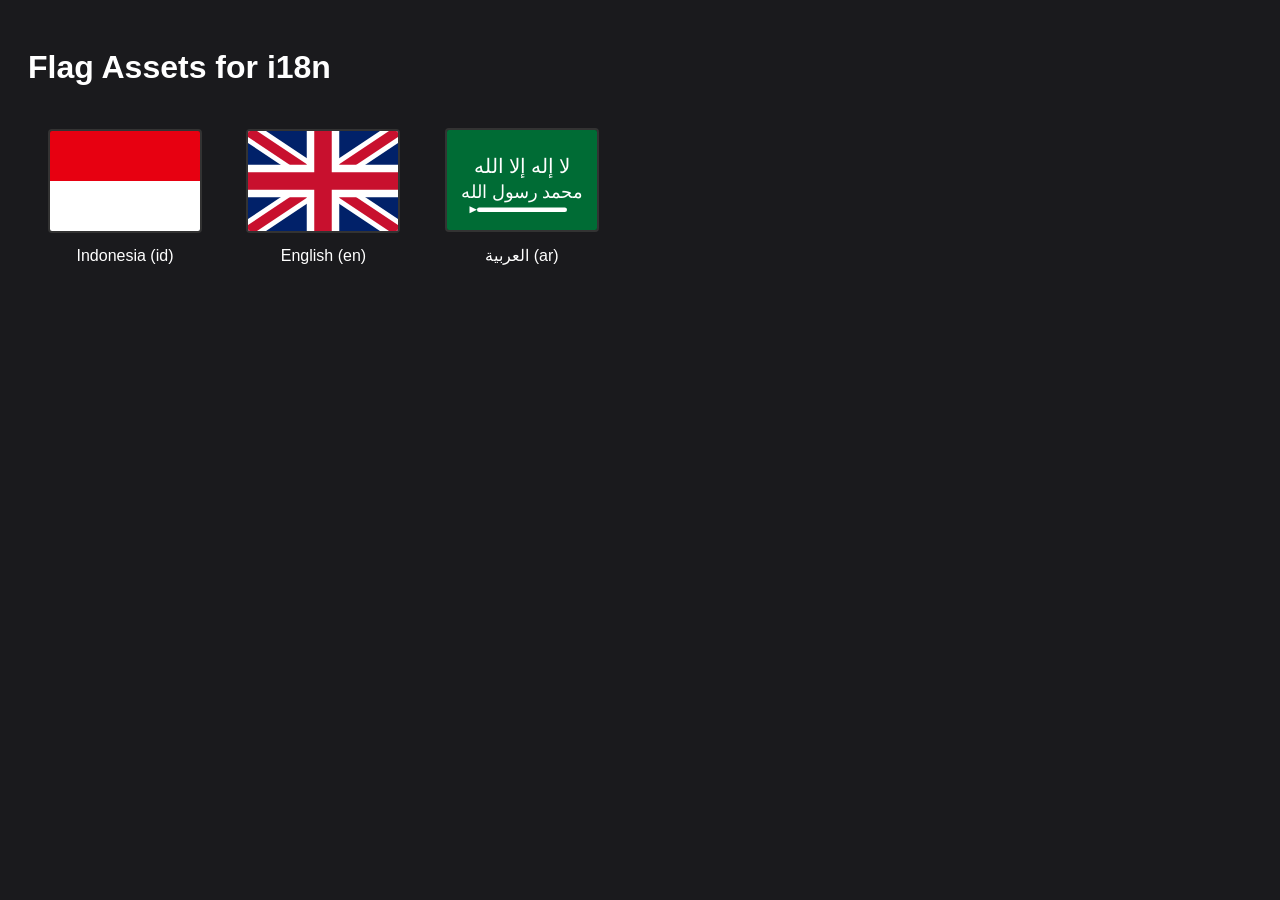
<file: public/assets/flags/index.html>
﻿<!DOCTYPE html>
<html>
<head>
    <title>Flag Assets</title>
    <style>
        body { font-family: sans-serif; padding: 20px; background: #1a1a1d; color: white; }
        .flag { display: inline-block; margin: 20px; text-align: center; }
        .flag img { width: 150px; height: 100px; border: 2px solid #333; border-radius: 4px; }
        .flag p { margin-top: 10px; }
    </style>
</head>
<body>
    <h1>Flag Assets for i18n</h1>
    <div class="flag">
        <img src="id.svg" alt="Indonesia">
        <p>Indonesia (id)</p>
    </div>
    <div class="flag">
        <img src="en.svg" alt="English">
        <p>English (en)</p>
    </div>
    <div class="flag">
        <img src="ar.svg" alt="Arabic">
        <p>العربية (ar)</p>
    </div>
</body>
</html>
</file>
